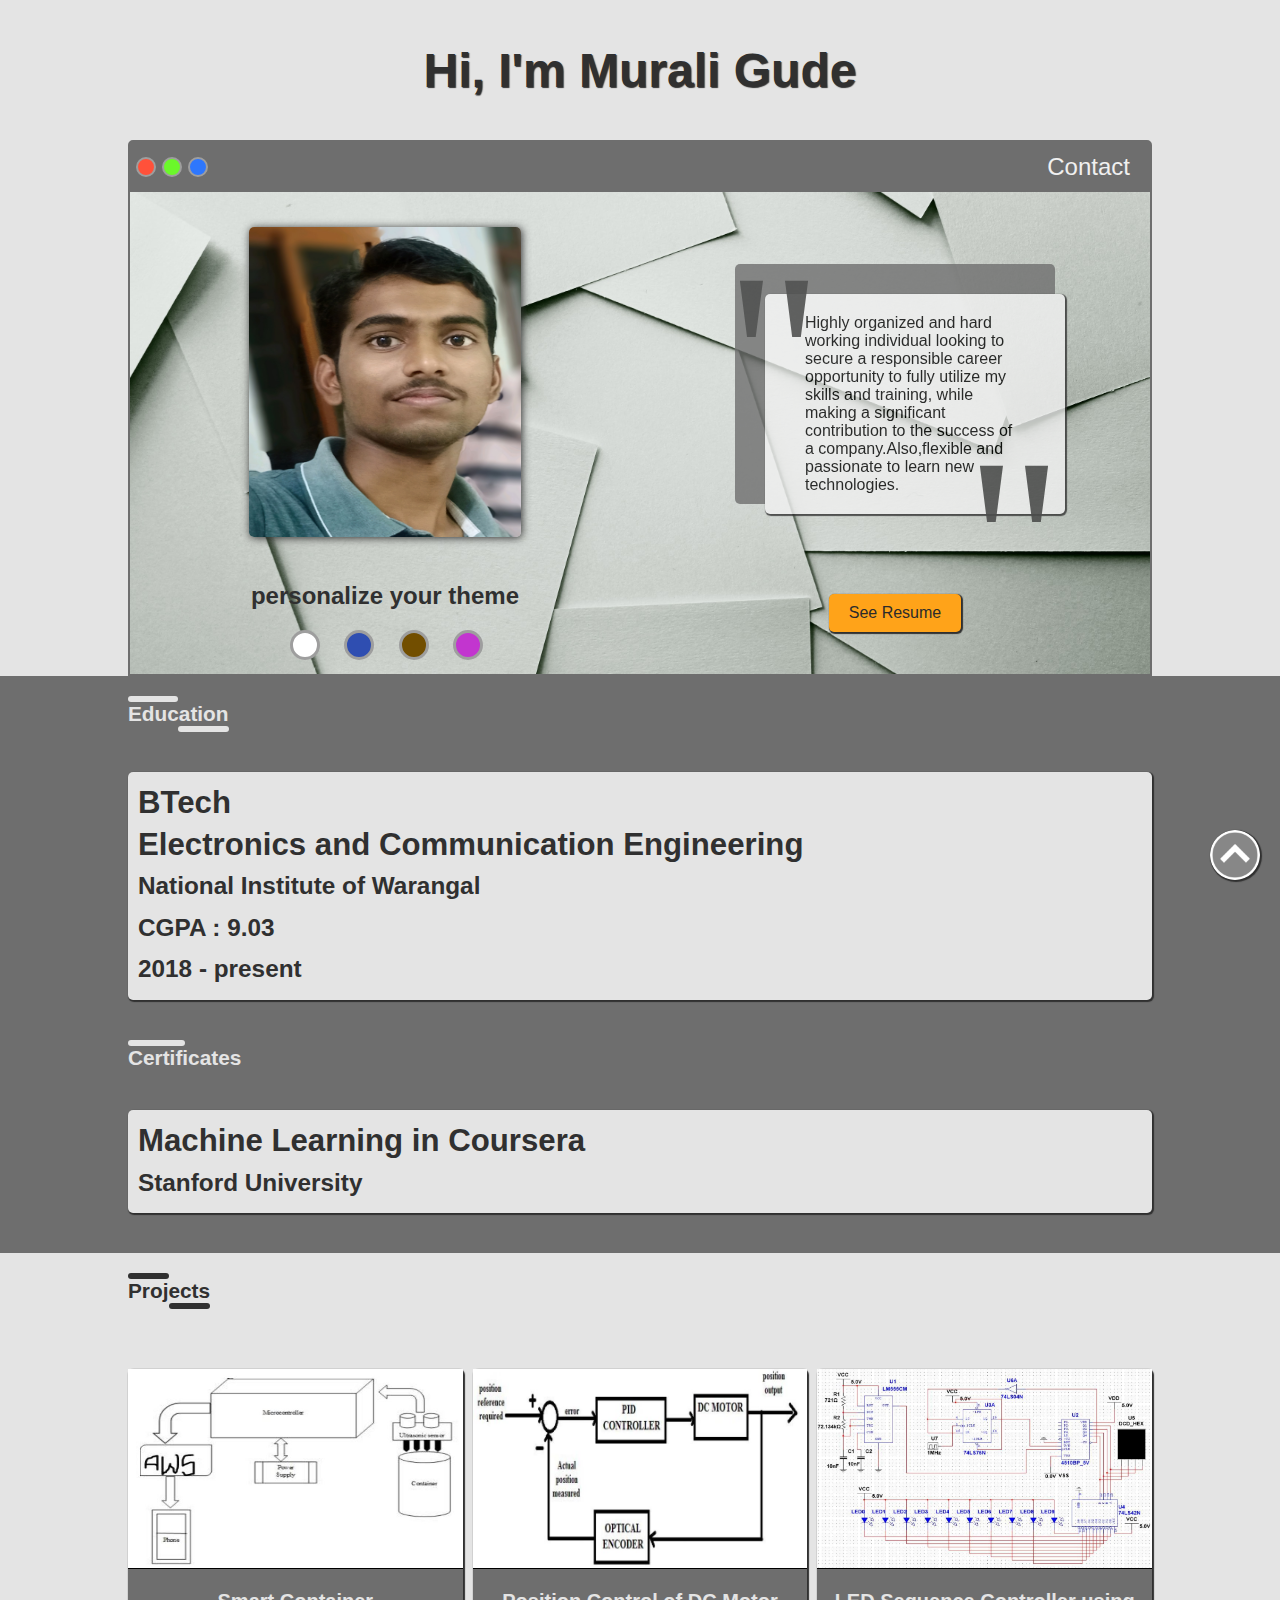
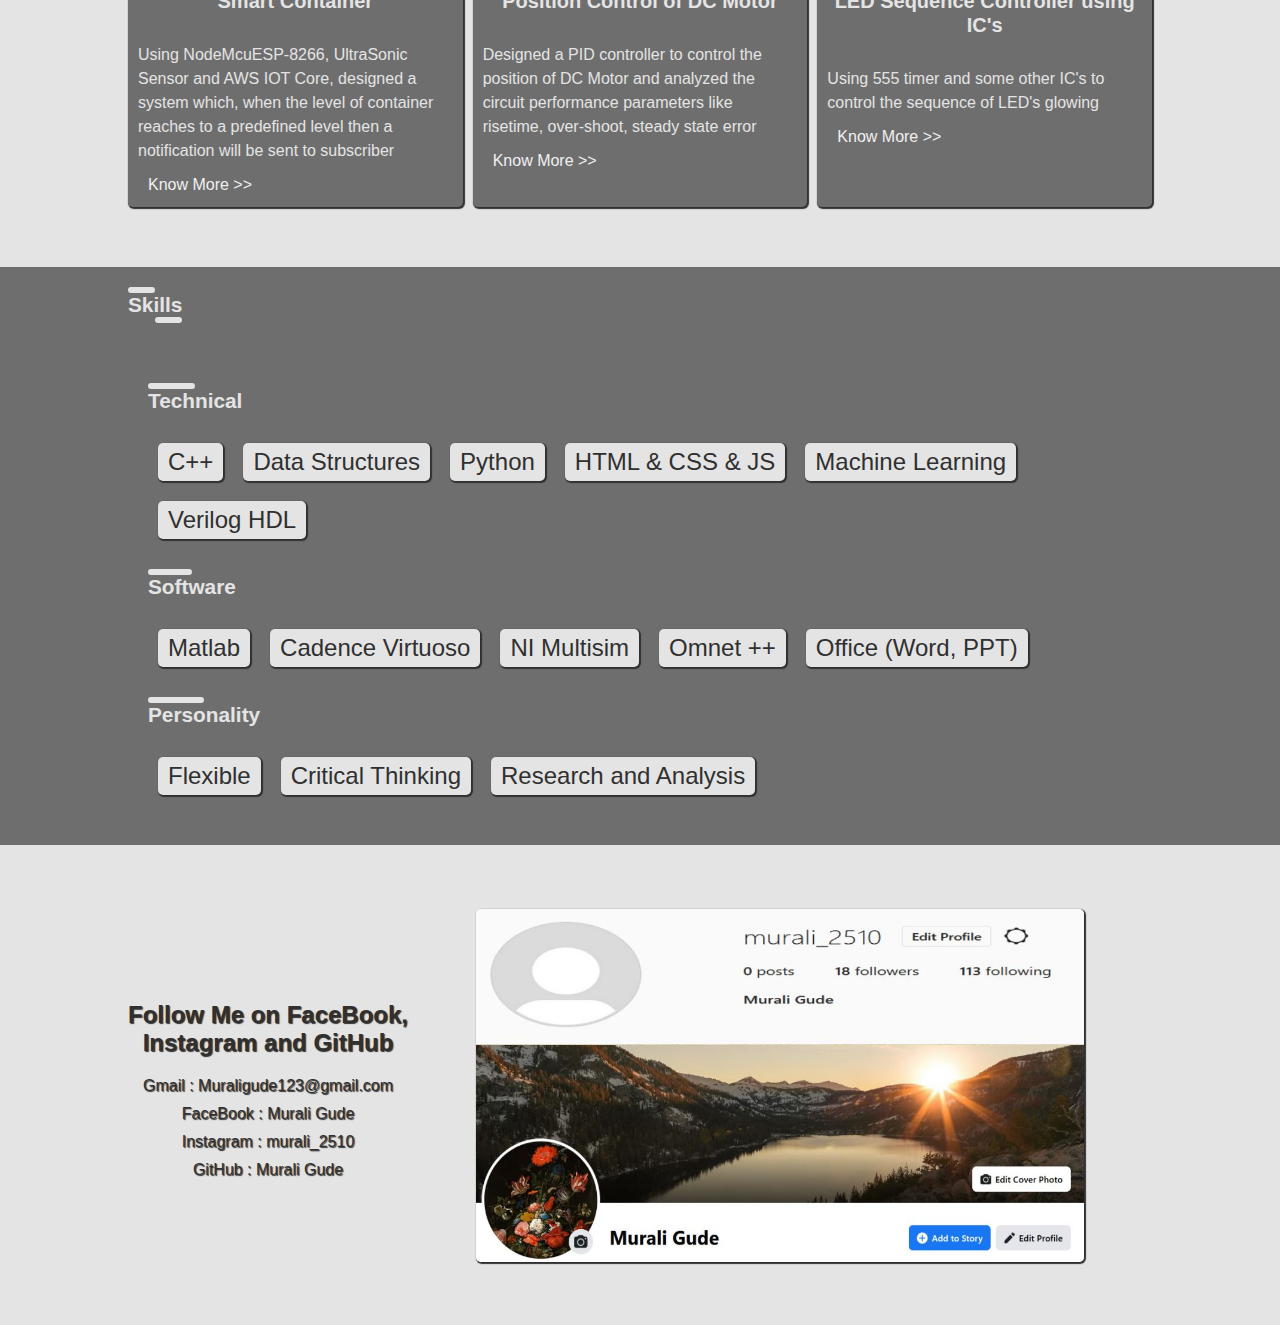
<file: index.html>
<!DOCTYPE html>
<html lang="en">
<head>
    <meta charset="UTF-8">
    <meta http-equiv="X-UA-Compatible" content="IE=edge">
    <meta name="viewport" content="width=device-width, initial-scale=1.0">
    <title>Murali Gude</title>
    <link rel="stylesheet" type="text/css" href="style.css">
    <link id="theme-style" rel="stylesheet" href="style.css">
</head>
<body>

    <div class="top">
        <a href="#top"><img src="images/up_arrow_i.png" alt=""></a>
    </div>

    <div class="s1" id="top">
        <div class="container">
            <h1 class="top-header">
                Hi, I'm Murali&nbsp;Gude
            </h1>
            <div class="about-container">
                <div class="nav">
                    <div class="dot-container">
                        <div class="dot" style="background-color:rgb(255, 81, 58);"></div>
                        <div class="dot" style="background-color:rgb(107, 248, 42);"></div>
                        <div class="dot" style="background-color:rgb(46, 119, 253);"></div>
                    </div>
                    <ul>
                        <li><a href="#contact">Contact</a></li>
                    </ul>
                </div>
                <div class="intro-section">
                    <div class="left">
                        <div class="photo">
                            <img src="images/profile.jpg" alt="Murali Image" >
                        </div>
                        <h2>personalize your theme</h2>
                        <div class="dot-container">
                            <ul>
                                <li class="theme-dot" data-text="white"></li>
                                <li class="theme-dot" data-text="blue"></li>
                                <li class="theme-dot" data-text="brown"></li>
                                <li class="theme-dot" data-text="purple"></li>
                            </ul>
                        </div>
                    </div>
                    <div class="right">
                        <div class="shadow-box">
                            
                            <p>
                                <span class="quote-top">&quot</span>Highly organized and hard working individual looking to secure a responsible career opportunity to fully utilize my skills and training, while making a significant contribution to the success of a company.Also,flexible and passionate to learn new technologies.<span class="quote-bottom">&quot</span>
                            </p>
                            
                        </div>
                        <div class="resume">
                            <a href="https://drive.google.com/file/d/1bY9BrG89C_S3-LdzWWcyHN2VCkM70qz5/view?usp=sharing">See Resume</a>
                        </div>
                    </div>
                </div>
            </div>
        </div>
    </div>

    <div class="s2">
        <div class="container">
            
            <div class="section-header">
                <h2>Education</h2>
            </div>

            <div class="education-section">
                <div class="grad">
                    <h2>BTech</h2>
                    <h2>Electronics and Communication Engineering</h2>
                    <h3>National Institute of Warangal</h3>
                    <h3>CGPA : 9.03</h3>
                    <h3>2018 - present</h3>
                </div>
            </div>

            <div class="sub-heading">
                <h2>Certificates</h2>
            </div>
            <div class="certificate">
                <div class="course">
                    <h2>Machine Learning in Coursera</h2>
                    <h3>Stanford University </h3>
                </div>
            </div>
        </div>
    </div>

    <div class="s1">
        <div class="container">
            <div class="s1-section-header">
                <h2>Projects</h2>
            </div>

            <div class="project-container">
                <div class="project-box">
                    <div class="image"><img src="images/smart.JPG" alt=""></div>
                    <div class="title">Smart Container</div>
                    <div class="description">Using NodeMcuESP-8266, UltraSonic Sensor and AWS IOT Core, designed a system which, when the level of container reaches to a predefined level then a notification will be sent to subscriber</div>
                    <a href="project1.html" target="_blank">Know More &gt;&gt;</a>
                </div>

                <div class="project-box">
                    <div class="image"><img src="images/proj_2/block.JPG" alt=""></div>
                    <div class="title">Position Control of DC Motor</div>
                    <div class="description">Designed a PID controller to control the position of DC Motor and analyzed the circuit performance parameters like risetime, over-shoot, steady state error</div>
                    <a href="project2.html" target="_blank">Know More &gt;&gt;</a>
                </div>

                <div class="project-box">
                    <div class="image"><img src="images/proj_3/main.JPG" alt=""></div>
                    <div class="title">LED Sequence Controller using IC's</div>
                    <div class="description">Using 555 timer and some other IC's to control the sequence of LED's glowing</div>
                    <a href="project3.html" target="_blank">Know More &gt;&gt;</a>
                </div>
            </div>
        </div>
    </div>

    <div class="s2">
        <div class="container">
            <div class="skills">
                <div class="section-header">
                    <h2>Skills</h2>
                </div>
                <div class="skills-section">
                    <div class="technical">
                        <div class="sub-heading">
                            <h2>Technical</h2>
                        </div>
                        <ul class="list">
                            <li>C++</li>
                            <li>Data Structures</li>
                            <li>Python</li>
                            <li>HTML & CSS & JS</li>
                            <li>Machine Learning</li>
                            <li>Verilog HDL</li>
                        </ul>
                    </div>
                    <div class="software">
                        <div class="sub-heading">
                            <h2>Software</h2>
                        </div>
                        <ul class="list">
                            <li>Matlab</li>
                            <li>Cadence Virtuoso</li>
                            <li>NI Multisim</li>
                            <li>Omnet ++</li>
                            <li>Office (Word, PPT)</li>
                        </ul>
                    </div>
                    <div class="personality">
                        <div class="sub-heading">
                            <h2>Personality</h2>
                        </div>
                        <ul class="list">
                            <li>Flexible</li>
                            <li>Critical Thinking</li>
                            <li>Research and Analysis</li>
                        </ul>
                    </div>
                </div>
            </div>
        </div>
    </div>


    <div class="s1">
        <div class="container">
            <div class="social-container" id="contact">
                <div class="social-image"><img src="images/social.JPG" alt=""></div>
                <div class="social-links">
                    <h2>Follow Me on FaceBook,<br> Instagram and GitHub</h2>
                    <div class="gmail">Gmail&nbsp;:   Muraligude123@gmail.com </div>
                    <div class="facebook">FaceBook&nbsp;:&nbsp;Murali&nbsp;Gude</div>
                    <div class="instagram">Instagram&nbsp;:&nbsp;murali_2510</div>
                    <div class="git">GitHub&nbsp;:&nbsp;Murali Gude</div>
                </div>
            </div>
            
            <!-- <div class="contact-container" id="contact">
                <div class="s1-section-header">
                    <h2>Contact</h2>
                </div>

                <div class="contact">
                    <h1>Get In Touch</h1>
                    <div class="contact-form">
                        <label for="name">Name</label>
                        <input class="input-field" type="text" name="name">
                        <label for="subject">Subject</label>
                        <input class="input-field" type="text" name="subject">
                        <label for="email">E - Mail</label>
                        <input class="input-field" type="text" name="email">
                        <label for="textarea">Message</label>
                        <textarea class="input-field" name="textarea" id="textarea" placeholder="Type Here ..."></textarea>
                        <button class="input-field" id="submit-button"  >Send</button>
                    </div>
                </div>
            </div> -->
        </div>
    </div>

    <script src="script.js"></script>
</body>
</html>
</file>
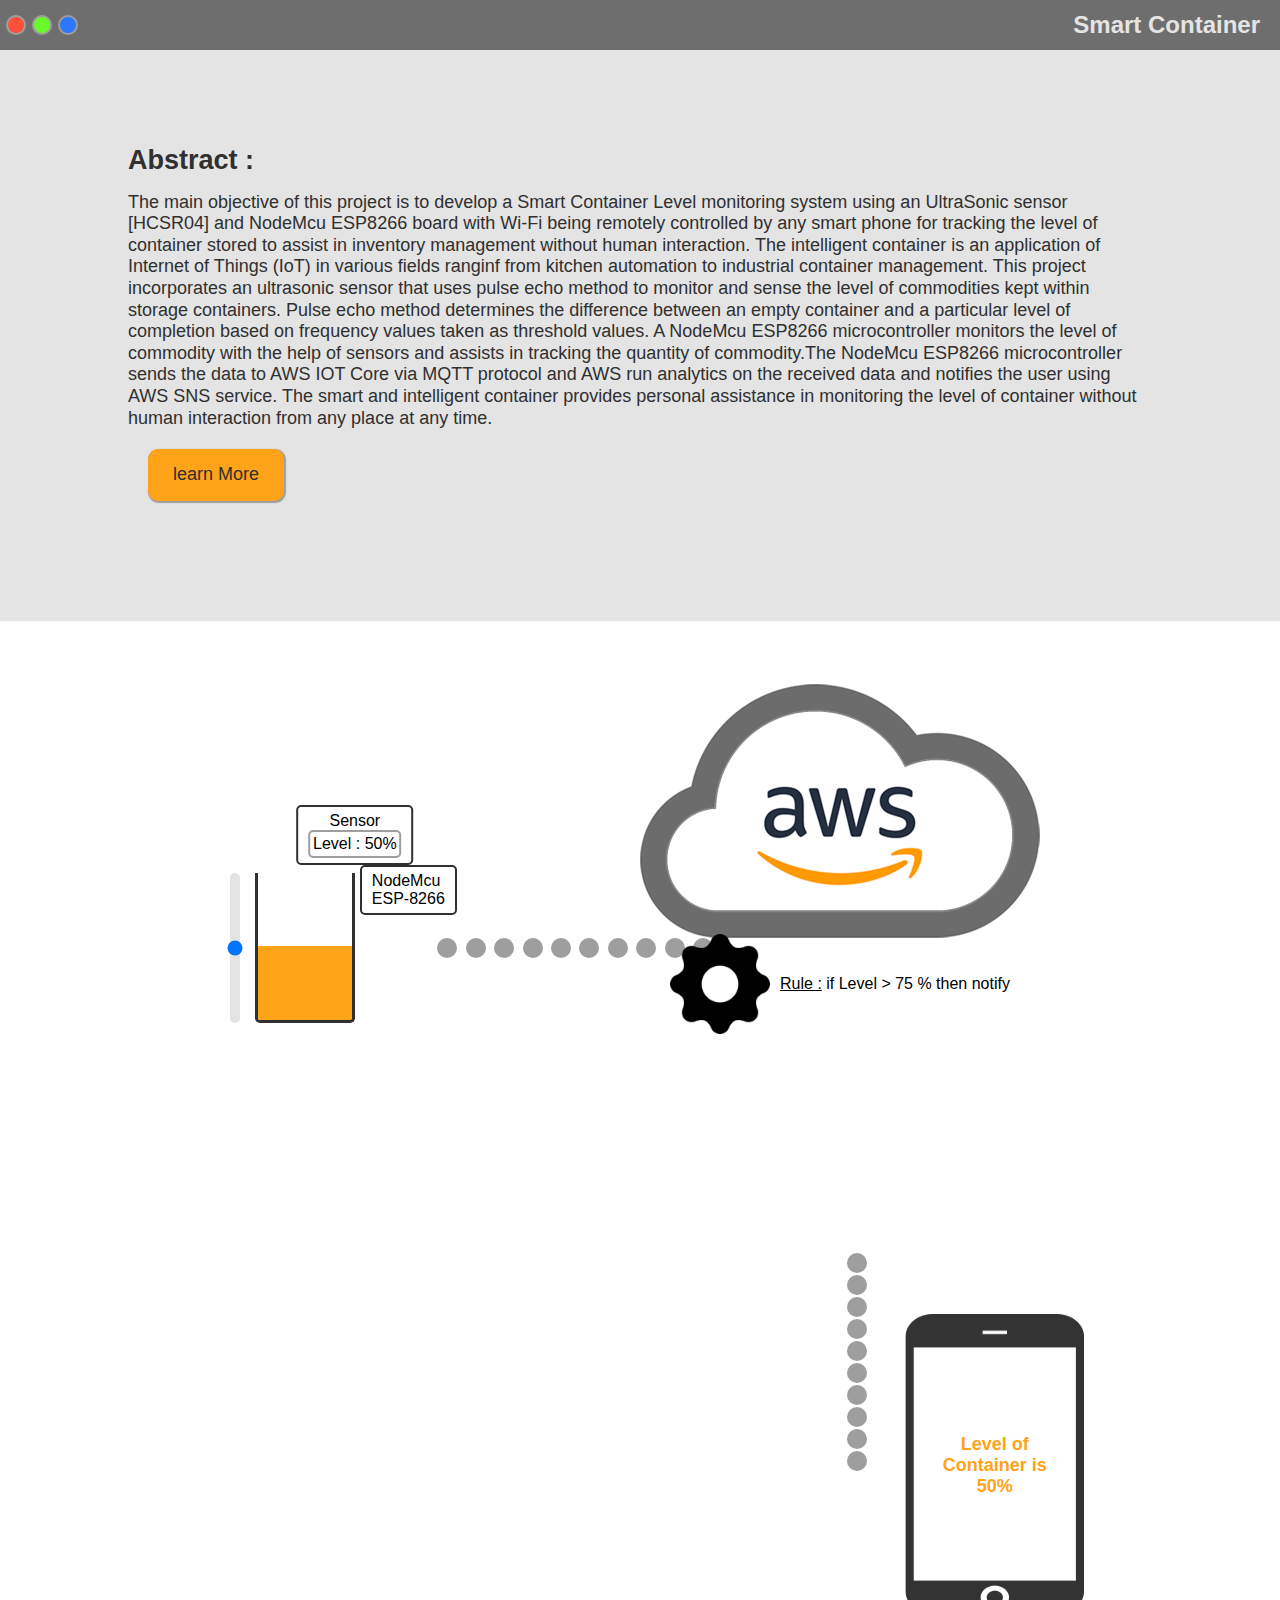
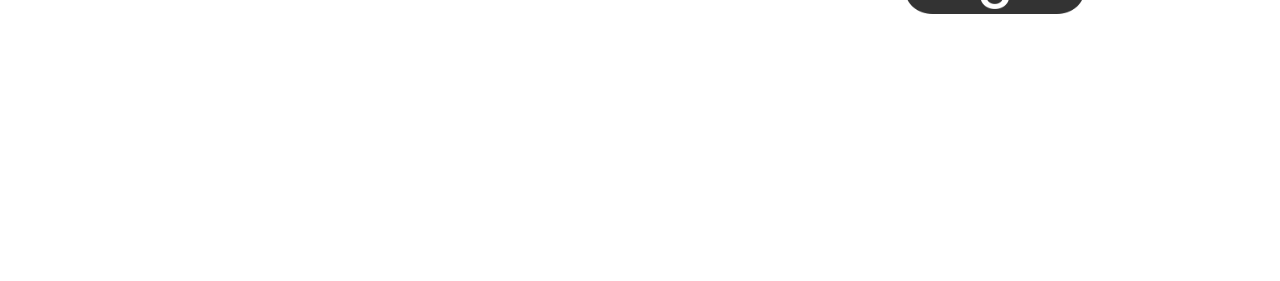
<file: project1.html>
<!DOCTYPE html>
<html lang="en">
<head>
    <meta charset="UTF-8">
    <meta http-equiv="X-UA-Compatible" content="IE=edge">
    <meta name="viewport" content="width=device-width, initial-scale=1.0">
    <title>Smart Container</title>
    <link rel="stylesheet" type="text/css" href="style.css">
</head>
<body>
    <div class="nav">
        <div class="dot-container">
            <a href="index.html"><div class="dot" style="background-color:rgb(255, 81, 58);"></div></a>
            <a href="index.html"><div class="dot" style="background-color:rgb(107, 248, 42);"></div></a>
            <a href="index.html"><div class="dot" style="background-color:rgb(46, 119, 253);"></div></a>
        </div>
        <h2>Smart Container</h2>
    </div>

    <div class="s1">
        <div class="text-content">
            <h2>Abstract : </h2>
            <p>
                The main objective of this project is to develop a
                Smart Container Level monitoring system using an
                UltraSonic sensor [HCSR04] and NodeMcu ESP8266 board
                with Wi-Fi being remotely controlled by any smart phone
                for tracking the level of container stored to assist in inventory management without
                human interaction. The intelligent container is an application
                of Internet of Things (IoT) in various fields ranginf from kitchen automation to industrial container management. This
                project incorporates an ultrasonic sensor that uses pulse echo
                method to monitor and sense the level of commodities 
                kept within storage containers. Pulse echo method
                determines the difference between an empty container and a
                particular level of completion based on frequency values
                taken as threshold values. A NodeMcu ESP8266
                microcontroller monitors the level of commodity with the
                help of sensors and assists in tracking the quantity of
                commodity.The NodeMcu ESP8266 microcontroller sends
                the data to AWS IOT Core via MQTT protocol and AWS
                run analytics on the received data and notifies the user using AWS SNS service. The smart and intelligent container provides
                personal assistance in monitoring the level of container without human interaction from any place at any time.
            </p>
            
            <div class="link"><a href="https://drive.google.com/file/d/1uDctlG8WnhlOmlgDAD2lhdYJ6CH6KxV5/view?usp=sharing">
                learn More
            </a></div>
        </div>
    </div>

    <div class="smart-content">
        <div class="con">
            <div class="level">
                <input type="range" min="0" max="100" value="50" class ="slide" orient="vertical" id ="slide">
            </div>
            <div class="cont">
                <div class="slider" id ="level-slider"></div>
            </div>
            <div class="sen">Sensor<div id="levelsen">Level : </div> </div>
            <div class="node">NodeMcu <br> ESP-8266</div>
        </div>
        <div class="hr-loading-dots1" id="hr-loading-dots1" >
            <div class="ldot"></div>
            <div class="ldot"></div>
            <div class="ldot"></div>
            <div class="ldot"></div>
            <div class="ldot"></div>
            <div class="ldot"></div>
            <div class="ldot"></div>
            <div class="ldot"></div>
            <div class="ldot"></div>
            <div class="ldot"></div>
        </div>
        <div class="cloud">
            <div class="img"><img src="images/aws.png" alt=""></div>
            <div class="rules-contain">
                <div class="rules" id ="rules">
                    <img src="images/rules1.png" alt="">
                </div>
                <p><u>Rule :</u> if Level &gt; 75 % then notify</p>
            </div>
        </div>
        <div class="vr-loading-dots1" id="vr-loading-dots1">
            <div class="ldot"></div>
            <div class="ldot"></div>
            <div class="ldot"></div>
            <div class="ldot"></div>
            <div class="ldot"></div>
            <div class="ldot"></div>
            <div class="ldot"></div>
            <div class="ldot"></div>
            <div class="ldot"></div>
            <div class="ldot"></div>
        </div>
        <div class="notif">
            <div class="phone"><img src="images/smart_phone0.png" alt="">
            <div class="note" id ="note">Container Empty</div>
            </div>
        </div>
    </div>
    
    


    
    <script src="smart.js"></script>
</body>
</html>
</file>
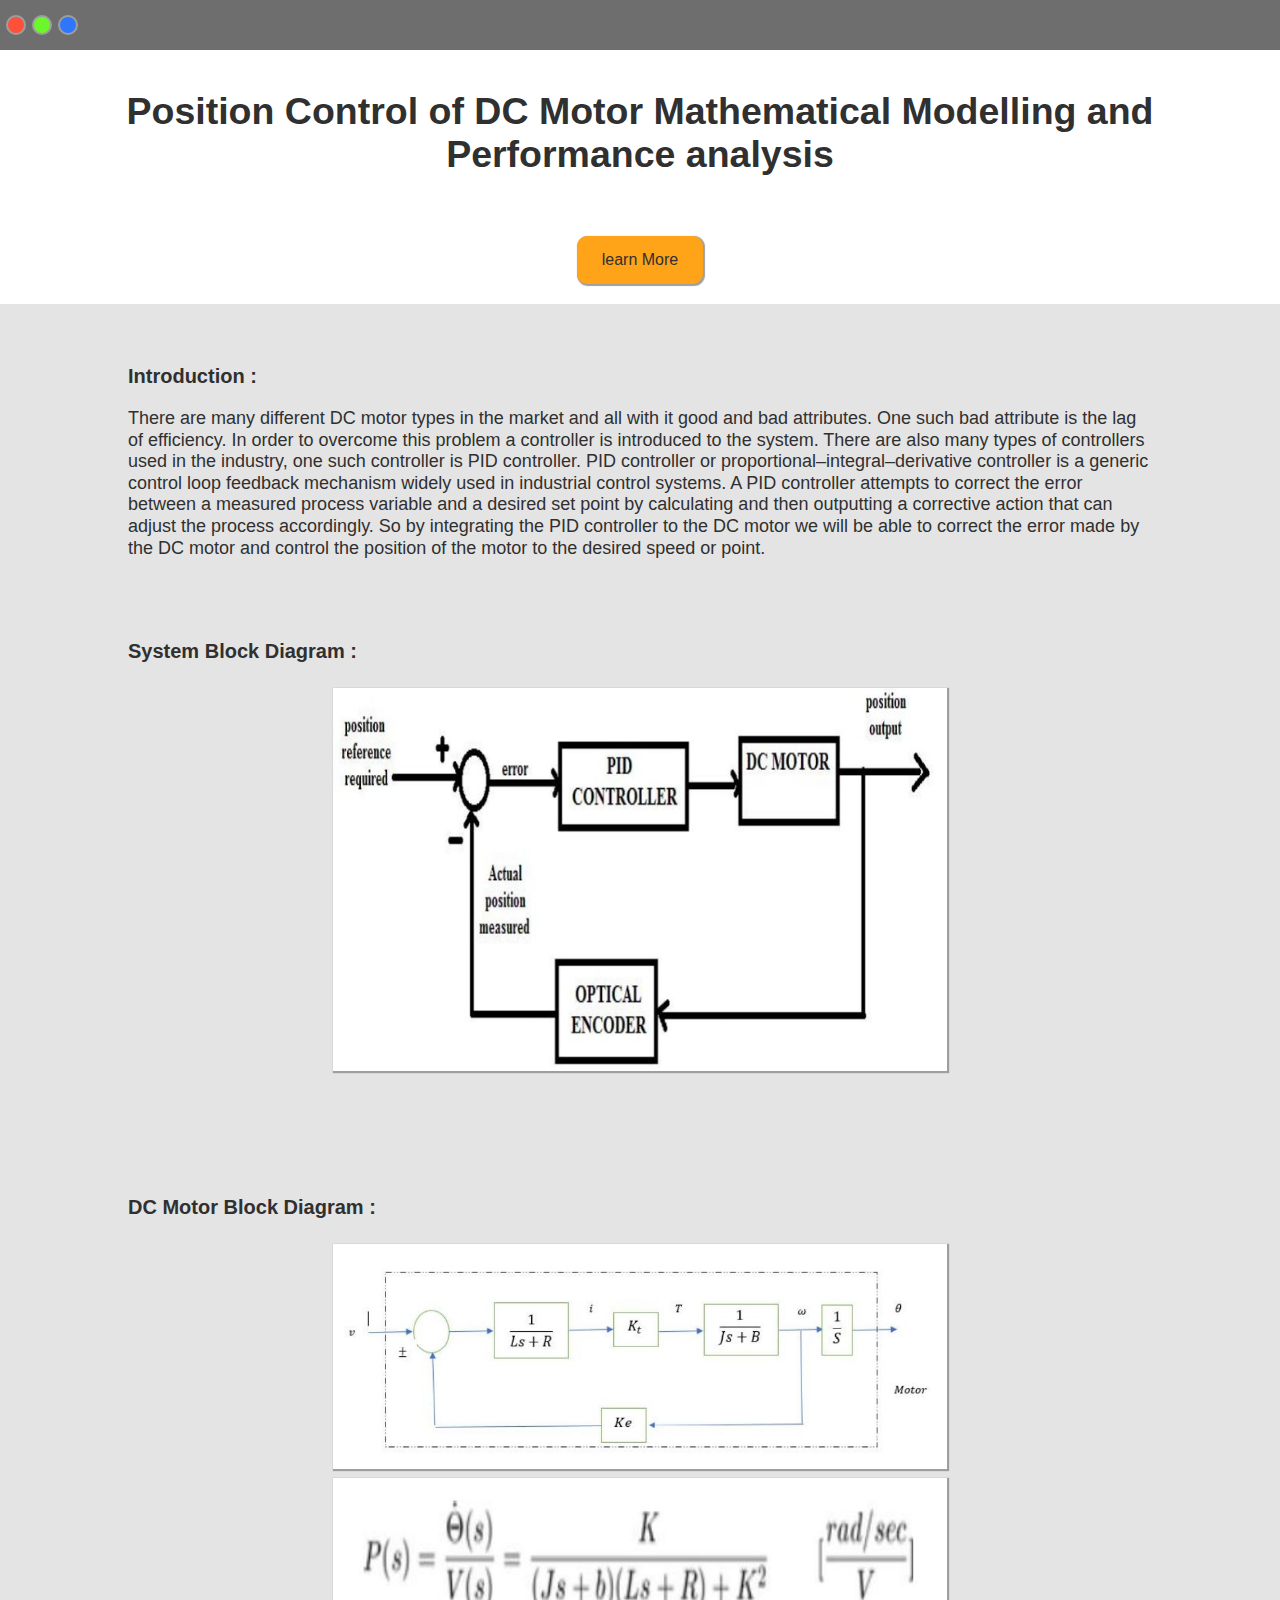
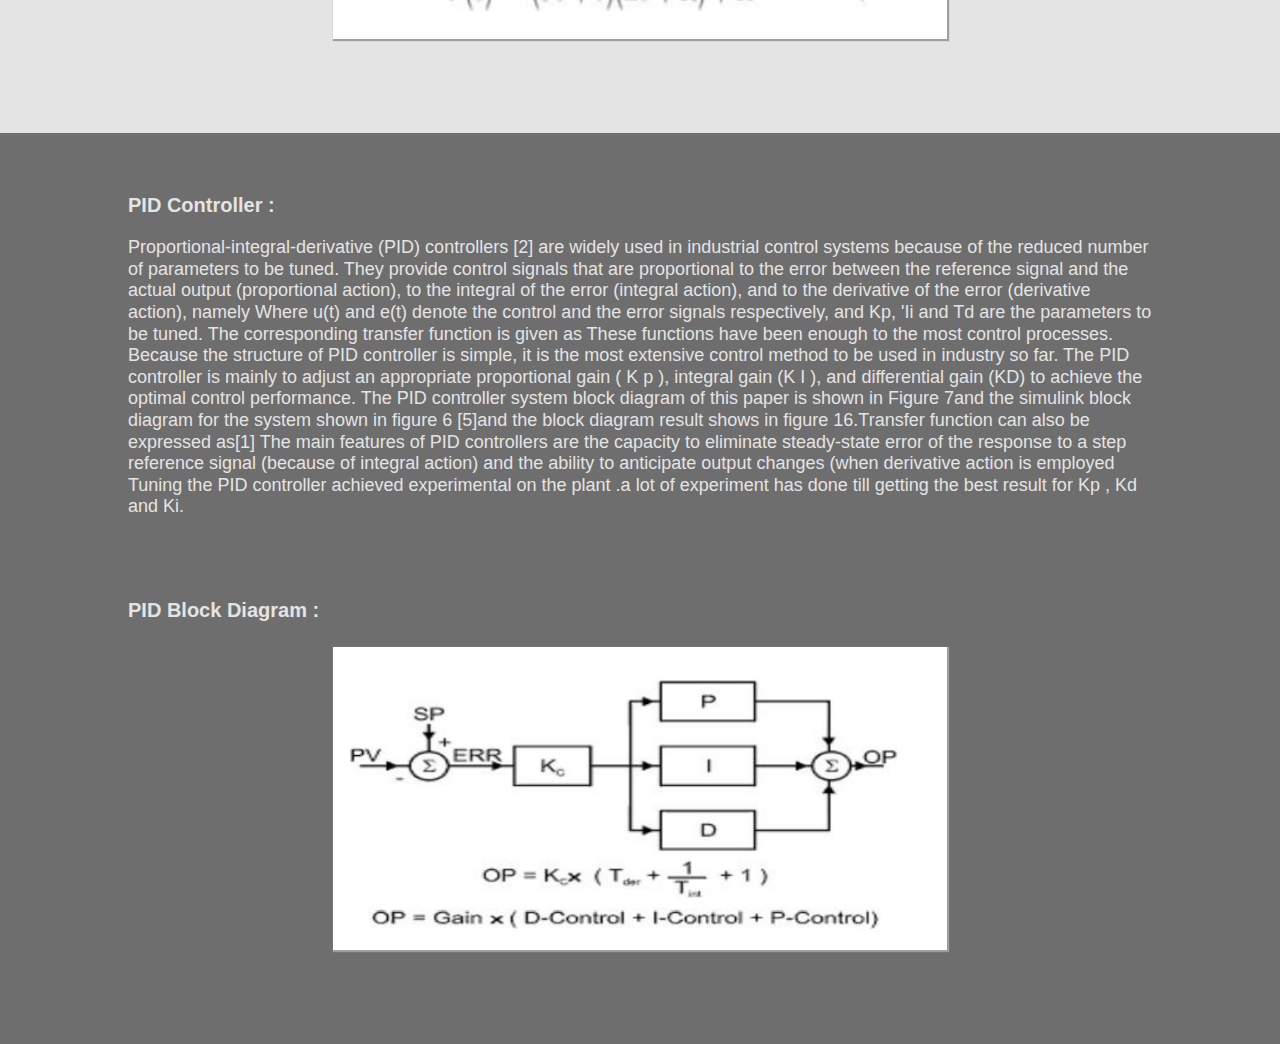
<file: project2.html>
<!DOCTYPE html>
<html lang="en">
<head>
    <meta charset="UTF-8">
    <meta http-equiv="X-UA-Compatible" content="IE=edge">
    <meta name="viewport" content="width=device-width, initial-scale=1.0">
    <title>Position Control of DC Motor Mathematical Modelling and Performance analysis</title>
    <link rel="stylesheet" href="style_p.css">
</head>
<body>
    <div class="nav">
        <div class="dot-container">
            <a href="index.html"><div class="dot" style="background-color:rgb(255, 81, 58);"></div></a>
            <a href="index.html"><div class="dot" style="background-color:rgb(107, 248, 42);"></div></a>
            <a href="index.html"><div class="dot" style="background-color:rgb(46, 119, 253);"></div></a>
        </div>
    </div>


    <div class="text-header">
        <h2>Position Control of DC Motor Mathematical Modelling and Performance analysis</h2>
    </div>

    <div class="link"><a href="https://drive.google.com/file/d/1kqkzpaK10Dsjdi9o1ljCrfFZkrOq_rpS/view?usp=sharing">
        learn More
    </a></div>

    <div class="s1">
        <div class="text-content">
            <div class="introduction">
                <h2>Introduction : </h2>
                <p>
                    There are many different DC motor types in the market
                    and all with it good and bad attributes. One such bad attribute is the
                    lag of efficiency. In order to overcome this problem a controller is
                    introduced to the system. There are also many types of controllers
                    used in the industry, one such controller is PID controller. PID
                    controller or proportional–integral–derivative controller is a
                    generic control loop feedback mechanism widely used in industrial
                    control systems. A PID controller attempts to correct the error
                    between a measured process variable and a desired set point by
                    calculating and then outputting a corrective action that can adjust
                    the process accordingly. So by integrating the PID controller to the
                    DC motor we will be able to correct the error made by the DC motor
                    and control the position of the motor to the desired speed or point.
                </p>
            </div>

            <div class="block">
                <h2>System Block Diagram : </h2>
                <div class="image_block">
                    <img src="images/proj_2/block.JPG" alt="">
                </div>
            </div>

            <div class="block">
                <h2>DC Motor Block Diagram : </h2>
                <div class="image_block">
                    <img src="images/proj_2/dc_block.JPG" alt="">
                    <img src="images/proj_2/dc_tf.JPG" alt="">
                </div>
            </div>
        </div>
    </div>
    <div class="s2">
        <div class="text-content">
            <div class="pid">
                <h2>PID Controller : </h2>
                <p>
                    Proportional-integral-derivative (PID) controllers [2] are
widely used in industrial control systems because of the reduced
number of parameters to be tuned. They provide control signals that
are proportional to the error between the reference signal and the
actual output (proportional action), to the integral of the error
(integral action), and to the derivative of the error (derivative
action), namely Where u(t) and e(t) denote the control and the error
signals respectively, and Kp, 'Ii and Td are the parameters to be
tuned. The corresponding transfer function is given as These
functions have been enough to the most control processes. Because
the structure of PID controller is simple, it is the most extensive
control method to be used in industry so far. The PID controller is
mainly to adjust an appropriate proportional gain ( K p ), integral
gain (K I ), and differential gain (KD) to achieve the optimal control
performance. The PID controller system block diagram of this paper
is shown in Figure 7and the simulink block diagram for the system
shown in figure 6 [5]and the block diagram result shows in figure
16.Transfer function can also be expressed as[1] The main features
of PID controllers are the capacity to eliminate steady-state error of
the response to a step reference signal (because of integral action)
and the ability to anticipate output changes (when derivative action
is employed Tuning the PID controller achieved experimental on the
plant .a lot of experiment has done till getting the best result
for Kp , Kd and Ki.

                </p>
            </div>

            <div class="block">
                <h2>PID Block Diagram : </h2>
                <div class="image_block">
                    <img src="images/proj_2/pid_block.JPG" alt="">
                </div>
            </div>
        </div>
    </div>
</body>
</html>
</file>
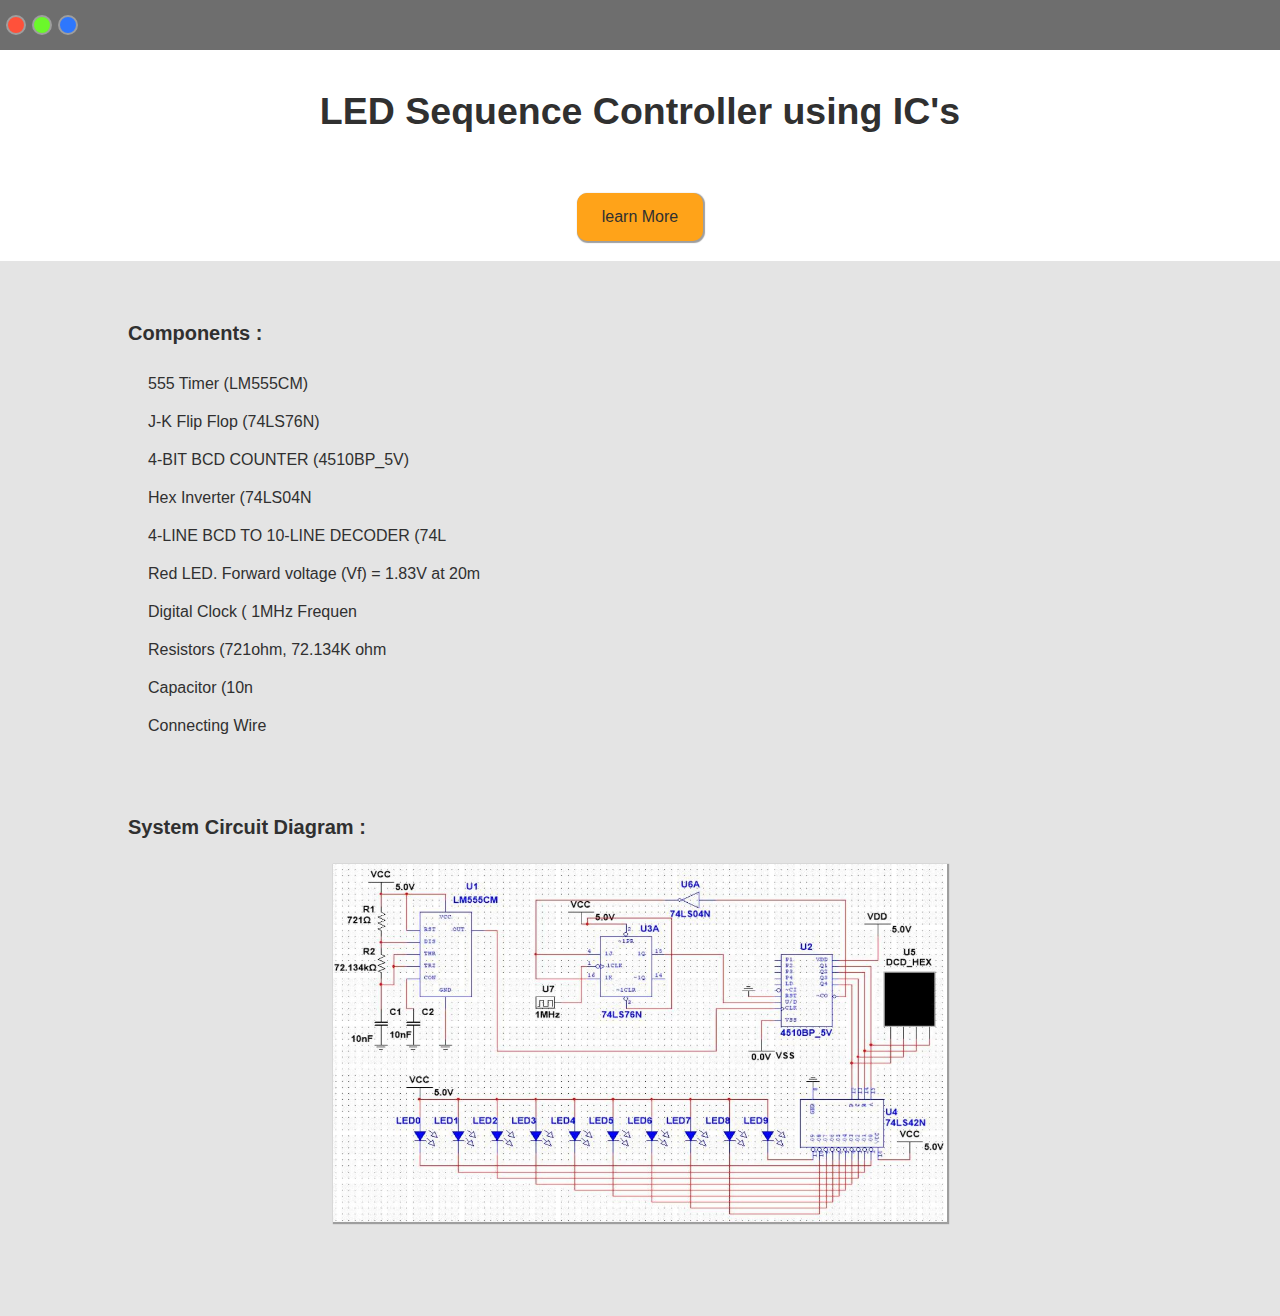
<file: project3.html>
<!DOCTYPE html>
<html lang="en">
<head>
    <meta charset="UTF-8">
    <meta http-equiv="X-UA-Compatible" content="IE=edge">
    <meta name="viewport" content="width=device-width, initial-scale=1.0">
    <title>LED Sequence Controller</title>
    <link rel="stylesheet" href="style_p.css">
</head>
<body>
    <div class="nav">
        <div class="dot-container">
            <a href="index.html"><div class="dot" style="background-color:rgb(255, 81, 58);"></div></a>
            <a href="index.html"><div class="dot" style="background-color:rgb(107, 248, 42);"></div></a>
            <a href="index.html"><div class="dot" style="background-color:rgb(46, 119, 253);"></div></a>
        </div>
    </div>


    <div class="text-header">
        <h2>LED Sequence Controller using IC's</h2>
    </div>

    <div class="link"><a href="https://drive.google.com/file/d/1xDt0Yy8HpUkO1M5fuRe621cISwZ55GOA/view?usp=sharing">
        learn More
    </a></div>

    <div class="s1">
        <div class="text-content">
            <div class="introduction">
                <h2>Components : </h2>
                <ul>
                    <li>555 Timer (LM555CM)</li>
                    <li>J-K Flip Flop (74LS76N)</li>
                    <li>4-BIT BCD COUNTER (4510BP_5V)</li>
                    <li>Hex Inverter (74LS04N</li>
                    <li>4-LINE BCD TO 10-LINE DECODER (74L</li>
                    <li>Red LED. Forward voltage (Vf) = 1.83V at 20m</li>
                    <li>Digital Clock ( 1MHz Frequen</li>
                    <li>Resistors (721ohm, 72.134K ohm</li>
                    <li>Capacitor (10n</li>
                    <li>Connecting Wire</li>
                </ul>
            </div>

            <div class="block">
                <h2>System Circuit Diagram : </h2>
                <div class="image_block">
                    <img src="images/proj_3/main.JPG" alt="">
                </div>
            </div>
        </div>
    </div>

    
    
</body>
</html>
</file>
<file: style.css>
:root{
    --primary-color:rgb(48, 48, 48);
    --sec-color:rgb(228, 228, 228);
    --light:rgb(240, 240, 240);
    --hightlight:rgb(255, 163, 25);
    --dark:rgb(43, 43, 43);

    --pri-bgColor:rgb(110, 110, 110);
    --sec-bgColor:rgb(228, 228, 228);

    --border-color:rgb(158, 158, 158);
}

*{
    margin:0;
    padding:0;
    box-sizing: border-box;
}

body{
    font-family:'Roboto',sans-serif;
    display:flex;
    flex-direction:column;
    justify-content:center;
    align-items:center;
    margin:0;
}

body *{
    transition:color 0.7s;
    transition:background-color 0.7s;
}

.top{
    position:fixed;
    bottom:20px;
    right:20px;
    z-index:2;
    width:50px;
    height:50px;
}

.top img{
    width:100%;
    height:100%;
    box-shadow: 1px 1px 1px 1px var(--primary-color);
    border-radius:50%;
}


.s1{
    width:100%;
    height:100%;
    background-color:var(--sec-bgColor);
}

.s2{
    width:100%;
    height:100%;
    background-color:var(--pri-bgColor);
}

.container{
    width:80%;
    margin:0 auto;
    max-width:1024px;
}


/***** section header *****/

.section-header{
    margin:20px 0;
}

.section-header>h2{
    color:var(--sec-color);
    display:table;
    font-size:1.3em;
}

.section-header>h2::before{
    content:"";
    width:50%;
    height:100%;
    border-top:3px solid var(--sec-color);
    border-bottom:3px solid var(--sec-color);
    display:block;
    border-radius:3px;
}

.section-header>h2::after{
    content:"";
    width:50%;
    height:100%;
    border-top:3px solid var(--sec-color);
    border-bottom:3px solid var(--sec-color);
    display:block;
    border-radius:3px;
    position:relative;
    left:50%;
}

.s1-section-header{
    margin:20px 0;
}

.s1-section-header>h2{
    color:var(--primary-color);
    display:table;
    font-size:1.3em;
}

.s1-section-header>h2::before{
    content:"";
    width:50%;
    height:100%;
    border-top:3px solid var(--primary-color);
    border-bottom:3px solid var(--primary-color);
    display:block;
    border-radius:3px;
}

.s1-section-header>h2::after{
    content:"";
    width:50%;
    height:100%;
    border-top:3px solid var(--primary-color);
    border-bottom:3px solid var(--primary-color);
    display:block;
    border-radius:3px;
    position:relative;
    left:50%;
}


/***** sub heading *****/

.sub-heading{
    margin:20px 0 0 0;
}

.sub-heading>h2{
    color:var(--sec-color);
    display:table;
    font-size:1.3em;
}

.sub-heading>h2::before{
    content:"";
    width:50%;
    height:100%;
    border-top:3px solid var(--sec-color);
    border-bottom:3px solid var(--sec-color);
    display:block;
    border-radius:3px;
}




.top-header{
    display:flex;
    justify-content:center;
    align-items:center;
    font-size:3em;
    min-height:100px;
    padding:10px 20px;
    color:var(--primary-color);
    margin:20px auto;
    text-shadow:1px 1px 1px var(--primary-color);
}

.about-container{
    width:100%;
    border:solid 2px var(--pri-bgColor);
    border-radius:5px 5px 0 0;
    background-image:url('images/main_bg1.jpg');
    background-position:center center;
    background-repeat: no-repeat;
    background-size: cover ;
}

.nav{
    width:100%;
    min-height:50px;
    display:flex;
    justify-content:space-between;
    align-items:center;
    background-color:var(--pri-bgColor);
}

.nav>h2{
    color:var(--sec-color);
    margin-right:20px;
    user-select: none;
}

.dot-container{
    margin-left:3px;
    display:flex;
}

.dot{
    width:20px;
    height:20px;
    margin:3px;
    border-radius:50%;
    border:solid 2px var(--border-color);
}

ul{
    list-style-type: none;
}

.nav li{
    padding:10px 20px;
    font-size:24px;
    color:var(--light);
    cursor:pointer;
}

.intro-section{
    display:grid;
    grid-template-columns:repeat(auto-fit,minmax(360px,1fr));
    justify-content: center;
}

.intro-section>div{
    width:100%;
    display:flex;
    flex-direction:column;
    justify-content:center;
    align-items:center;
}

.photo{
    width:280px;
    height:320px;
    margin:30px auto;
    border-radius:5px;
    display:flex;
    flex-direction:column;
    justify-content:center;
    align-items:center;
}

.photo>img{
    width:97%;
    height:97%;
    border-radius:5px;
    box-shadow: 1px 1px 8px var(--primary-color);
}

.left>h2{
    color:var(--primary-color);
    margin:10px auto;
}

.dot-container>ul{
    list-style-type: none;
}

.theme-dot{
    width:30px;
    height:30px;
    border-radius:50%;
    margin:10px;
    border:solid 3px var(--border-color);
    display:inline-block;
}

.theme-dot:hover{
    cursor:pointer;
    transform:scale(1.2);
}

[data-text = "white"] {
    background-color:#fff;
}

[data-text = "blue"] {
    background-color:rgb(47, 78, 177);
}

[data-text = "brown"] {
    background-color:rgb(114, 78, 0);
}

[data-text = "purple"] {
    background-color:rgb(194, 53, 207);
}

.right{
    width:100%;
}

.shadow-box{
    width:320px;
    padding:10px;
    margin:50px 0 70px 0;
    background-color:var(--pri-bgColor);
    border-radius:5px;
    opacity:0.8;
}

.shadow-box>p{
    background-color:var(--light);
    width:100%;
    height:100%;
    padding:20px 40px;
    position:relative;
    top:20px;
    left:20px;
    border-radius:5px;
    font-size:16px;
    box-shadow: 1px 1px 1px 1px var(--primary-color);
}

.quote-top{
    position:absolute;
    top:-75px;
    left:-40px;
    font-size:15em;
    font-family:serif;
    opacity:0.9;
    user-select: none;
    color:var(--primary-color);
}

.quote-bottom{
    position:absolute;
    top:110px;
    left:200px;
    font-size:15em;
    font-family:serif;
    opacity:0.9;
    user-select: none;
    color:var(--primary-color);
}

.resume{
    background-color:var(--hightlight);
    padding:10px 20px;
    border-radius:5px;
    margin:20px;
    box-shadow: 1px 1px 1px 1px var(--primary-color)
}

.resume>a{
    color:var(--dark);
}

.resume>a:hover{
    color:var(--dark);
}



.education-section{
    margin:40px auto;
    font-size:1.3em;
    line-height:2em;
    padding:10px;
    border-radius:5px;
    color:var(--primary-color);
    background-color:var(--sec-bgColor);
    box-shadow: 1px 1px 1px 1px var(--primary-color);
}




.certificate{
    margin:40px auto;
    font-size:1.3em;
    color:var(--primary-color);
    background-color:var(--sec-bgColor);
    padding:10px;
    border-radius:5px;
    line-height:2em;
    box-shadow: 1px 1px 1px 1px var(--primary-color);
}


.project-container{
    width:100%;
    display:grid;
    grid-template-columns: repeat(3,minmax(200px,1fr));
    grid-gap:10px;
    margin:40px auto;
}

.project-box{
    line-height:1.5em;
    background-color:var(--pri-bgColor);
    border-radius:5px;
    margin:20px 0;
    padding-bottom:10px;
    box-shadow: 1px 1px 1px 1px var(--primary-color);
}

.image{
    width:100%;
    height:200px;
    border-bottom:solid 1px;
    background-color:var(--border-color);
    border-radius:5px 5px 0 0;
}

.image>img{
    width:100%;
    height:100%;
}

.project-box>.title{
    font-weight:700;
    font-size:20px;
    margin:20px 0;
    text-align:center;
    color:var(--sec-color);
}

.project-box>.description{
    font-size:16px;
    color:var(--sec-color);
    padding:10px;
}

.project-box>a{
    color:var(--light);
    font-size:16px;
    padding-left:20px;
}

a{
    color:inherit;
    text-decoration:none;
    outline:none;
}

a:hover,a:active{
    text-decoration:underline;
    color:var(--hightlight);
}




.skills-section{
    margin:20px auto;
    padding:20px;
}

.skills-section>div{
    display:flex;
    flex-direction:column;
}

.skills-section ul{
    list-style-type: none;
    margin:20px 0 0 0;
    display:flex;
    flex-wrap:wrap;
}

.skills-section li{
    display:table;
    margin:10px;
    padding:5px 10px;
    background-color:var(--sec-bgColor);
    color:var(--primary-color);
    border-radius:5px;
    font-size:1.5em;
    box-shadow: 1px 1px 1px 1px var(--primary-color);
}






.social-container{
    width:100%;
    display:flex;
    flex-direction:row-reverse;
    justify-content:space-between;
    align-items:center;
    margin:40px 0;
    text-shadow:1px 1px 1px var(--primary-color);
}

.social-image{
    width:620px;
    height:360px;
    margin:20px auto;
    display:flex;
    justify-content:center;
    align-items:center;
}

.social-image>img{
    width:98%;
    height:98%;
    box-shadow: 1px 1px 1px 1px var(--primary-color);
    border-radius:5px;
}

.social-links{
    font-size:16px;
    text-align:center;
    color:var(--primary-color);
}

.social-links>div{
    margin:10px auto;
}

.social-links>h2{
    margin:20px auto;
}

.social-links a{
    font-size:20px;
}

.contact-container{
    width:100%;
    margin:40px auto;
}







.contact{
    background-color:var(--border-color);
    display:flex;
    flex-direction:column;
    align-items:center;
    color:var(--primary-color);
}

.contact>h1{
    margin-top:20px;
}

.contact-form{
    width:90%;
    margin:40px auto;
}

label{
    margin:20px 0;
    font-size:16px;
    color:var(--primary-color);
    font-weight:501;
}

.input-field{
    display:block;
    width:100%;
    padding:5px;
    font-size:18px;
    margin:10px auto 20px auto;
    resize:none;
}

textarea{
    height:100px;
}

#submit-button{
    color:var(--dark);
    background-color:var(--hightlight);
    padding:10px 20px;
    border:none;
    border-radius:5px;
    margin:40px auto 0;
}

#submit-button:hover{
    text-decoration:underline;
}







@media screen and (max-width:360px) 
{
    .top-header{
        font-size:2em;
    }
    
    .container{
        width:90%;
    }

    .shadow-box{
        transform:scale(0.85);
    }

    .education-section{
        font-size:1em;
        text-align:center;
    }

    .certificate{
        font-size:1em;
        text-align:center;
    }

    .project-container{
        width:100%;
        display:grid;
        grid-template-columns: 1fr;
        grid-gap:10px;
        font-size:1em;
    }

    .skills-section li{
        font-size:1.1em;
    }

    .social-container{
        flex-direction:column;
    }

    .social-image{
        width:100%;
        height:150px;
    }
}

@media screen and (min-width:361px) and (max-width:1024px){
    .project-container{
        width:100%;
        display:grid;
        grid-template-columns: 1fr;
        grid-gap:10px;
    }

    .social-container{
        flex-direction:column;
    }

    .social-image{
        width:100%;
    }
}










/*******************   smart ******************/


.smart-content{
    width:80%;
    position:relative;
    padding:20px 0;
    min-height:140vh;
}

.con{
    width:40%;
    min-width:120px;
    height:150px;
    position:absolute;
    top:20%;
    left:10%;
}

.level{
    width:10px;
    height:100%;
    margin-right:10px;
    display:inline-block;
}

input[type="range"][orient="vertical"]{
    -webkit-appearance: slider-vertical;
    appearance:none;
    height:100%;
    width:10px;
    border-radius:5px;
    cursor:pointer;
    background-color:var(--sec-bgColor);
}

.cont{
    display:inline-block;
    min-width:50px;
    max-width:100px;
    width:80%;
    border:solid 3px var(--primary-color);
    border-top:none;
    border-radius:0 0 5px 5px;
    height:100%;
    overflow:hidden;
    position:relative;
}

.slider,#level-slider{
    border-radius:0 0 5px 5px;
    width:100%;
    height:100%;
    background-color:var(--hightlight);
    position:absolute;
}

.sen{
    display:inline-block;
    padding:5px 10px;
    border-radius:5px;
    border:solid 2px var(--primary-color);
    position:absolute;
    top:-45%;
    transform:translateX(-50%);
    text-align:center;
}

#levelsen{
    border:solid 2px var(--border-color);
    border-radius:5px;
    padding:3px;
}

.node{
    display:inline-block;
    padding:5px 10px;
    border-radius:5px;
    border:solid 2px var(--primary-color);
    position:absolute;
    top:-5%;
    margin-left:5px;
}




.hr-loading-dots1{
    position:absolute;
    top:25%;
    left:30%;
}

.ldot{
    width:20px;
    height:20px;
    margin:2px;
    background-color:var(--border-color);
    border-radius:50%;
    display:inline-block;
    position:relative;
    /* animation: dot1 1s infinite ease-in-out; */
}



@keyframes dot1 {
    0%{
        background-color:var(--primary-color);
    }
    50%{
        background-color:var(--sec-color);
    }
    100%{
        background-color:var(--primary-color);
    }
}



.cloud{
    width:50%;
    width:fit-content;
    position:absolute;
    top:5%;
    left:50%;
    display:flex;
    flex-direction:column;
    align-items:center;
}

.img{
    width:100%;
    min-width:200px;
    max-width:400px;
    max-height:250px;
    min-height:250px;
}

.img>img{
    width:100%;
    height:100%;
}

.rules-contain{
    display:flex;
    align-items:center;
}

.rules-contain>p{
    font-size:16px;
    padding-left:10px;
}

.rules{
    width:100px;
    height:100px;
}

.rules>img{
    width:100%;
    height:100%;
}





.vr-loading-dots1{
    position:absolute;
    top:50%;
    left:70%;
}

.vr-loading-dots1>.ldot{
    display:block;
    margin:2px;
}


.notif{
    position:absolute;
    top:55%;
    left:70%;
}

.phone{
    width:300px;
    height:300px;
    position:relative;
}

.phone>img{
    width:100%;
    height:100%;
}

.notif .note{
    text-align:center;
    font-size:18px;
    width:140px;
    position:absolute;
    top:40%;
    left:50%;
    transform:translateX(-50%);
    color:var(--hightlight);
    font-weight:600;
}



.text-content>h2{
    margin: 20px auto;
}

.text-content{
    width:80%;
    background-color:var(--sec-bgColor);
    color:var(--primary-color);
    margin:100px auto;
    font-size:18px;
    line-height: 1.2em;
}

.text-content .link{
    margin:20px;
    padding:15px 25px;
    background-color:var(--hightlight);
    border-radius:10px;
    box-shadow: 1px 1px 1px 1px var(--border-color);
    display:inline-block;
}

.text-content a{
    text-decoration:none;
    color:var(--primary-color);
}

.text-content a:hover{
    text-decoration:underline;
    color:var(--primary-color);
}


@media screen and (max-width:1250px) and (min-width:401px)
{
    .smart-content{
        display:flex;
        flex-direction:column;
        justify-content:center;
        align-items:center;
    }

    .smart-content>div{
        position:initial;
    }

    .con{
        margin-top:100px;
    }

    .sen{
        top:2%;
    }

    .node{
        top:7%;
    }

    .ldot{
        display:block;
    }

    .rules{
        width:50px;
        height:50px;
    }
}

@media screen and (max-width:400px)
{
    .smart-content{
        display:flex;
        flex-direction:column;
        justify-content:center;
        align-items:center;
    }

    .smart-content>div{
        position:initial;
    }

    .con{
        margin-top:100px;
        align-self:flex-start;
    }

    .sen{
        top:2%;
    }

    .node{
        top:7%;
        left:50%;
    }

    .ldot{
        display:block;
    }

    .rules{
        width:50px;
        height:50px;
    }
}




/***********************************************/
</file>
<file: style_p.css>
:root{
    --primary-color:rgb(48, 48, 48);
    --sec-color:rgb(228, 228, 228);
    --light:rgb(240, 240, 240);
    --hightlight:rgb(255, 163, 25);
    --dark:rgb(43, 43, 43);

    --pri-bgColor:rgb(110, 110, 110);
    --sec-bgColor:rgb(228, 228, 228);

    --border-color:rgb(158, 158, 158);
}

*{
    margin:0;
    padding:0;
    box-sizing: border-box;
}

body{
    font-family:'Roboto',sans-serif;
    display:flex;
    flex-direction:column;
    justify-content:center;
    align-items:center;
    margin:0;
}

.s1{
    width:100%;
    background-color:var(--sec-bgColor);
}

.s2{
    width:100%;
    background-color:var(--pri-bgColor);
}



.nav{
    width:100%;
    min-height:50px;
    display:flex;
    justify-content:space-between;
    align-items:center;
    background-color:var(--pri-bgColor);
}

.nav>h2{
    color:var(--sec-color);
    margin-right:20px;
    user-select: none;
}

.dot-container{
    margin-left:3px;
    display:flex;
}

.dot{
    width:20px;
    height:20px;
    margin:3px;
    border-radius:50%;
    border:solid 2px var(--border-color);
}

ul{
    list-style-type: none;
}

.nav li{
    padding:10px 20px;
    font-size:24px;
    color:var(--light);
    cursor:pointer;
}



.text-header{
    margin:20px auto;
    font-size:25px;
    color:var(--primary-color);
    text-align:center;
    margin:40px;
}

.text-content{
    width:80%;
    height:100%;
    margin:40px auto;
    color:var(--primary-color);
    display:flex;
    flex-direction:column;
    justify-content:space-around;
}

.text-content h2{
    font-size:20px;
    margin:20px auto;
    line-height:1.2em;
}

.text-content p{
    font-size:18px;
    margin:10px auto;
    line-height:1.2em;
}

.text-content ul{
    list-style-type: none;
}

li{
    padding:10px 20px;
    font-size:16px;
}


.block{
    width:100%;
    margin:50px auto;
}

.image_block{
    min-width:300px;
    min-height:200px;
    max-width:60%;
    margin:auto;
}

.block>h2{
    margin:20px auto;
}

.image_block>img{
    width:100%;
    height:100%;
    box-shadow: 1px 1px 1px 1px var(--border-color);
    margin-top:5px;
}

.s2 div{
    color:var(--sec-color);
}

.link{
    margin:20px;
    padding:15px 25px;
    background-color:var(--hightlight);
    border-radius:10px;
    box-shadow: 1px 1px 1px 1px var(--border-color);
}

/****************************************/

a{
    text-decoration:none;
    color:var(--primary-color);
}

a:hover{
    text-decoration:underline;
    color:var(--primary-color);
}

/*******************************************/
</file>
